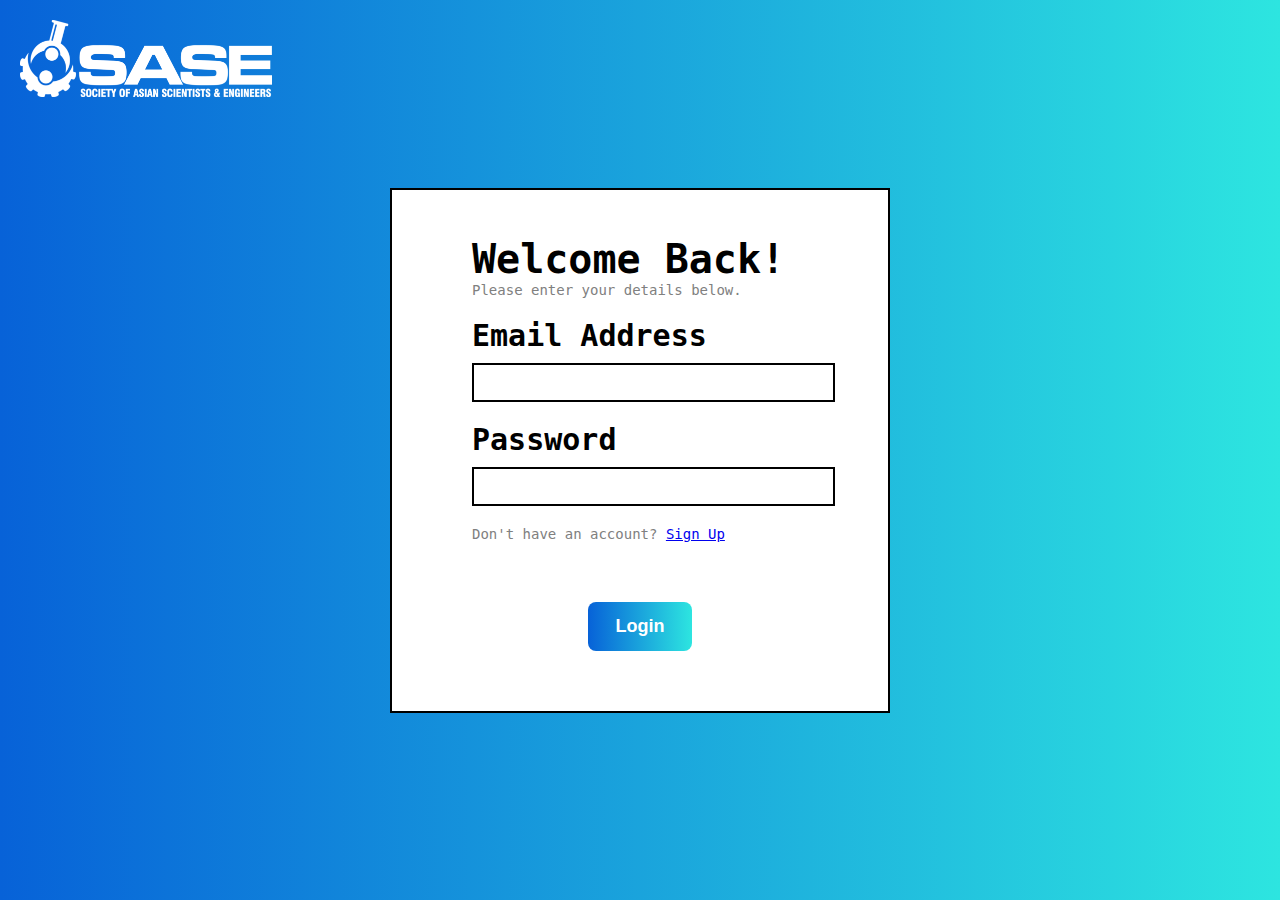
<file: frontend/index.html>
<!DOCTYPE html>
<html>
    <head>
        <meta charset="UTF-8">
        <meta name="viewport" content="width=device-width, initial-scale=1.0">
        <meta http-equiv="X-UA-Compatible" content="ie=edge">
        <title>Personal Rating App</title>
        <link rel="stylesheet" href="./style.css">
    </head>
    <body>
        <img class="top-left" src="../images/sase_logo.png" alt="Logo">
        <div class="box">
            <h1>Welcome Back!</h1>
            <p class="subtitle">Please enter your details below.</p>
            
            <form id="login-form">
                <h2>Email Address</h2>
                <input class="field" type="email" name="email" placeholder="" required>
                <h2>Password</h2>
                <input class="field" type="password" name="password" placeholder="" required>
                <p class="subtitle">Don't have an account? <a href="signin.html" class="signup-link">Sign Up</a></p>
                <button type="submit">Login</button>
            </form>
        </div>
        <script src="login.js"></script>
    </body>
</html>
</file>
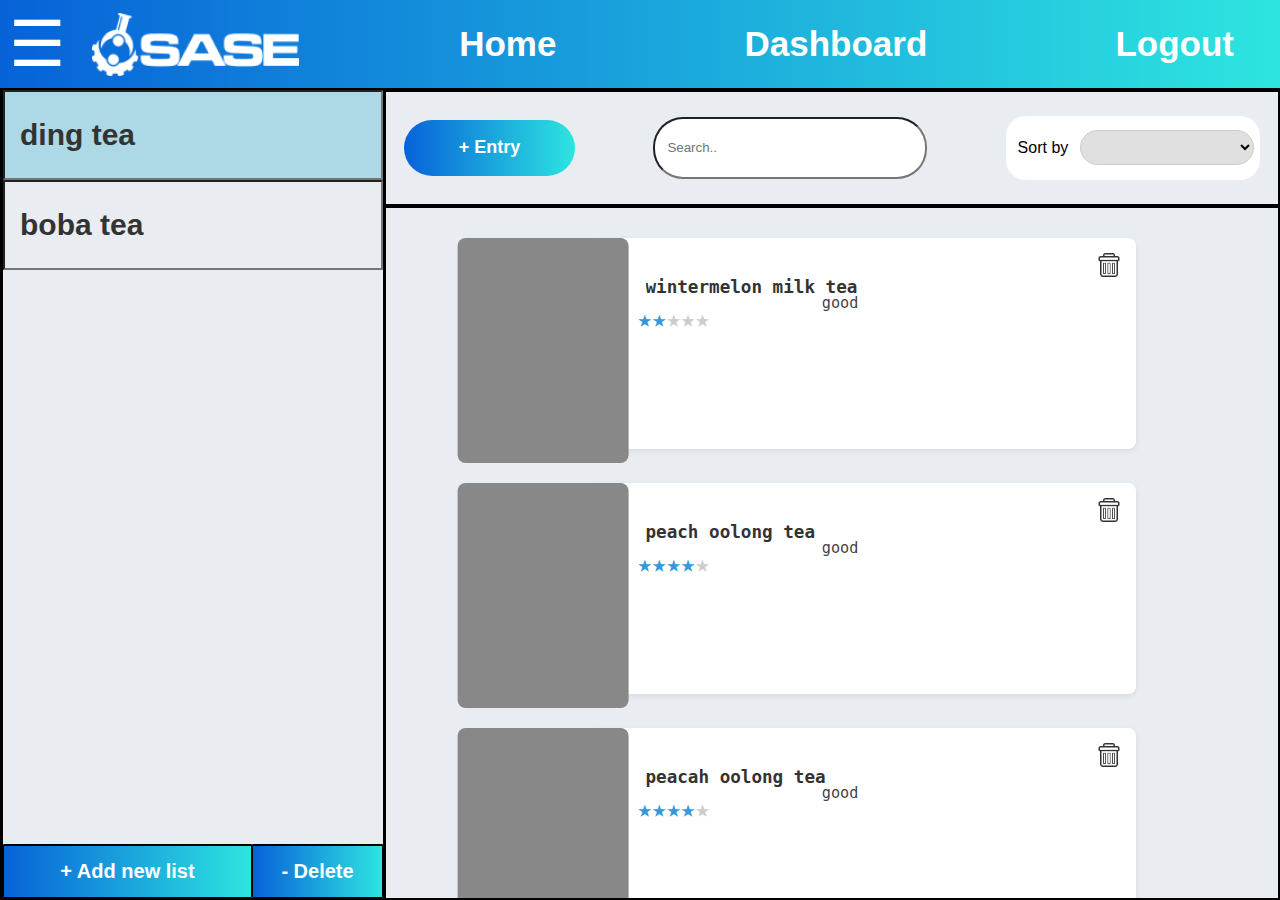
<file: frontend/dashboard.html>
<!DOCTYPE html>
<html>
    <head>
        <meta charset="UTF-8">
        <meta name="viewport" content="width=device-width, initial-scale=1.0">
        <meta http-equiv="X-UA-Compatible" content="ie=edge">
        <title>Dashboard</title>
        <link rel="stylesheet" href="./dashboard_style.css">
    </head>
    <body>
        <div class="navbar">
            <div class="navbar-left-group">
                <div class="menu-icon">&#9776;</div>
                <img class ="top-left-logo"src="../images/sase_logo_white.png" alt="Logo">
            </div>
            <button onclick="location.href='home.html'" type="button"class ="navbtn-list">Home</button>
            <button onclick="location.href='dashboard.html'" type="button"class ="navbtn-dash">Dashboard</button>
            <button onclick="location.href='index.html'" type="button" class="navbtn-log-out">Logout</button>
        </div>


        <div class="box-container">
            <div class="box-category" id="categoryContainer" >
                <!-- Add & Delete Categories -->
                <div class = "category-scroll-list" id="buttonList"></div>
                <div class = "category-button-row">
                <button class="category-list-add-btn" id="addCategoryBtn" onclick="addCategoryName()">+ Add new list</button>
                <button class="category-list-delete-btn" id="deleteCategoryBtn" onclick="deleteCategoryName()">- Delete</button>
                </div>

            </div>
            
            <div class="box-list">
                <div class="box-list-options">
                    <button class="category-btn">+ Entry</button>
                    <input class="category-search" type="text" placeholder="Search..">
                    <div class="sort-container">
                        <span class="sort-by">Sort by</span>
                        <select class="sort-options" id="sortBy">
                            <option value="default"></option>
                            <option value="rating-desc">Rating (Descending)</option>
                            <option value="rating-asc">Rating (Ascending)</option>
                            <option value="name(a-z)">Name (A-Z)</option>
                            <option value="name(z-a)">Name (Z-A)</option>
                        </select>
                    </div>
                </div>
                <div class="box-list-content" id="entryContainer">
                    <h1>Welcome!</h1>
                    <!-- Entries will be dynamically added here -->
                </div>
            </div>
        </div>
        

        <!-- The Modal -->
        <div id="myModal" class="modal">
            <div class="modal-content">
                <div class="modal-header">
                    <h2>Add New Entry</h2>
                    <span class="close">&times;</span>
                </div>
                <form id="entryForm">
            <!-- Image Upload Section -->
                    <div class="image-upload">
                        <div class="image-preview" onclick="openFilePicker()">
                            <span>+</span>
                            <p>Add image</p>
                        </div>
                        <input type="file" id="imageInput" style="display: none;" accept="image/*">
                    </div>
    
                    <div class="form-details-column">
                        <!-- Title Input -->
                    
                        <div class="form-group">
                            <label for="title">Title</label>
                            <input type="text" id="title" name="title" required>
                        </div>
        
                        <!-- Rating Section -->
                        <div class="form-group">
                            <div class="rating">
                                <span class="rating-star" data-rating="1">&#9733;</span>
                                <span class="rating-star" data-rating="2">&#9733;</span>
                                <span class="rating-star" data-rating="3">&#9733;</span>
                                <span class="rating-star" data-rating="4">&#9733;</span>
                                <span class="rating-star" data-rating="5">&#9733;</span>
                            </div>
                        </div>
                    </div>
            
    
            <!-- Tags Section -->
                    <div class="form-group-tags">
                        <span>Tags +</span>
                        <div id="tagList"></div>
                    </div>
    
            <!-- Review Input -->
                    <div class="form-group">
                        <label for="review">Review</label>
                        <textarea id="review" name="review" rows="5" required></textarea>
                    </div>
    
            <!-- Done Button -->
                    <button type="submit" class="done-btn">Done</button>
                </form>
            </div>
        </div>
        <script src="dashboard.js"></script>
    </body>
  </html>
</file>
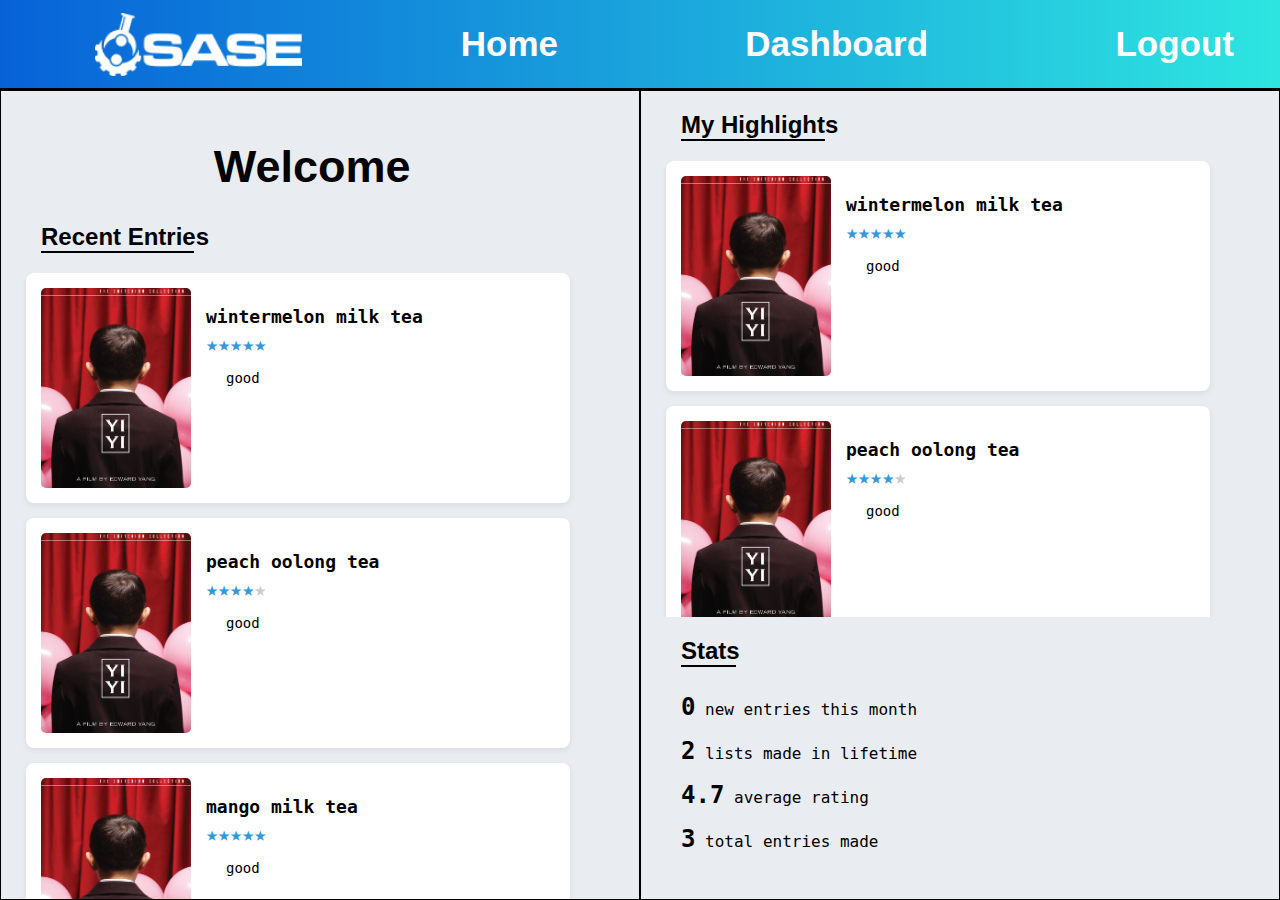
<file: frontend/home.html>
<!DOCTYPE html>
<html lang="en">
<head>
    <meta charset="UTF-8">
    <meta name="viewport" content="width=device-width, initial-scale=1.0">
    <meta http-equiv="X-UA-Compatible" content="ie=edge">
    <title>Homescreen</title>
    <link rel="stylesheet" href="./home_style.css">
</head>
<body>
    <div class="navbar">
        <div class="navbar-left-group">
            <div class="menu-icon">&#9776;</div>
            <img class ="top-left-logo"src="../images/sase_logo_white.png" alt="Logo">
        </div>
        <button onclick="location.href='home.html'" type="button"class ="navbtn-list">Home</button>
        <button onclick="location.href='dashboard.html'" type="button"class ="navbtn-dash">Dashboard</button>
        <button onclick="location.href='index.html'" type="button" class="navbtn-log-out">Logout</button>
    </div>

    <div class="box-container">
        <div class="box-recent" id="box-recent">
            <h1>Welcome</h1>
            <h2>Recent Entries</h2>
            <div class="scroll-box">
                <div class="content-wrapper"></div>
            </div>
        </div>
    
        <div class="box-lead" id="box-lead">
            <h2>My Highlights</h2>
            <div class="scroll-box">
                <div class="content-wrapper"></div>
        </div> 
        <h2>Stats</h2>
        <div class="box-stats" id="box-stats"></div>
    </div> 
    <script type="module" src="homescreen.js"></script>
</body>

</html>
</file>
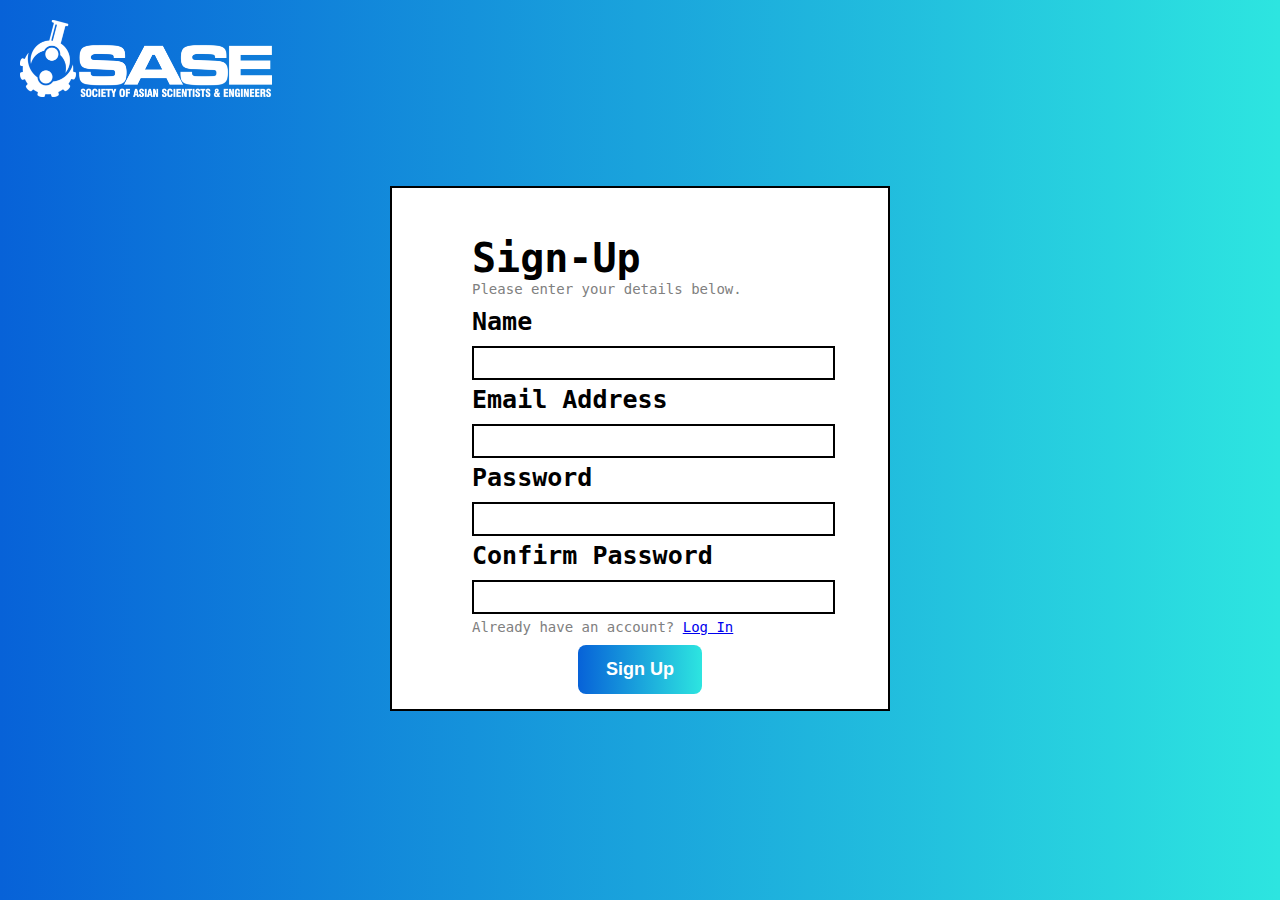
<file: frontend/signin.html>
<!DOCTYPE html>
<html>
    <head>
        <meta charset="UTF-8">
        <meta name="viewport" content="width=device-width, initial-scale=1.0">
        <meta http-equiv="X-UA-Compatible" content="ie=edge">
        <title>Personal Rating App</title>
        <link rel="stylesheet" href="./signinstyle.css">
    </head>
    <body>
        <img class="top-left" src="../images/sase_logo.png" alt="Logo">
        <div class="box">
            <h1>Sign-Up</h1>
            <p class="subtitle">Please enter your details below.</p>
            
            <form id="signup-form">
                <h2>Name</h2>
                <input class="field" type="name" name="name" placeholder="" required>
                <h2>Email Address</h2>
                <input class="field" type="email" name="email" placeholder="" required>
                <h2>Password</h2>
                <input class="field" type="password" name="password" placeholder="" required>
                <h2>Confirm Password</h2>
                <input class="field" type="password" name="confirm-password" placeholder="" required>
                <p class="subtitle">Already have an account? <a href="index.html" class="signup-link">Log In</a></p>
                <button type="submit">Sign Up</button>
            </form>
        </div>
        <script src="signin.js"></script>
    </body>
</html>
</file>
<file: frontend/style.css>
body {
    display: flex;
    justify-content: center;
    align-items: center;
    min-height: 100vh;
    margin: 0;
    background-image: linear-gradient(to right, #0762d8 , #2de5e0);
    font-family: 'Incosolate', monospace;
}

h1{
    font-size: 40px;
    margin-bottom:0px;
}

h2{
    font-size: 30px;
    margin-top:0px;
    margin-bottom:10px;
}

button {
    display:block;
    margin: 60px auto; /* 20px top margin; auto left/right centers it; adjust bottom margin as needed */
    font-size: 18px;  /* Makes text larger */
    padding: 14px 28px;  /* Increases button size */
    background: linear-gradient(to right, #0762d8, #2de5e0); /* Gradient */
    color: white;  /* White text */
    border: none;  /* Removes default border */
    border-radius: 8px;  /* Rounded corners */
    cursor: pointer;  /* Changes cursor to pointer */
    transition: 0.3s ease; /* Smooth hover effect */
    font-weight:bold;
}

button:hover {
    opacity: 0.8; /* Slight transparency on hover */
}


img.top-left {
    position: absolute;
    top: 20px;   /* Adjust as needed */
    left: 20px;  /* Adjust as needed */
    width: 251.75px;
    height: 76.875px;
}

.subtitle{
    font-size: 14px;
    margin-top:0px;
    margin-bottom:20px;
    color:grey;
}

.field{
    margin-bottom:20px;
    padding-top:10px;
    padding-bottom:10px;
    padding-right:180px;
    border:2px solid black;
}


.box {
    box-sizing:border-box; /*makes padding part of the box's dimensions*/
    flex-direction: column;
    display: flex;
    width: 500px;
    height: 525px;
    align-items: top;
    border: 2px solid black;
    padding-top:20px;
    padding-left:80px;
    padding-right:80px;
    background:white;
}
</file>
<file: frontend/dashboard_style.css>
/* background */
body {
    display: flex;
    flex-direction: column;
    min-height: 100vh;
    margin: 0;
    background-image: linear-gradient(to right, #0762d8 , #2de5e0);
    font-family: 'Incosolate', monospace;
}

/* general buttons */
button {
    display:block;
    font-size: 18px;  /* Makes text larger */
    padding: 14px 28px;  /* Increases button size */
    background: transparent; /* Gradient */
    color: white;  /* White text */
    border: none;  /* Removes default border */
    border-radius: 8px;  /* Rounded corners */
    cursor: pointer;  /* Changes cursor to pointer */
    transition: 0.3s ease; /* Smooth hover effect */
    font-weight:bold;
}


button:hover {
    opacity: 0.8; /* Slight transparency on hover */
}


.navbar {
    display: flex;
    align-items: center;
    justify-content: space-between; /* Ensures items are spaced out */
    width: 100%;
    height: 10vh;
    border-bottom: 2px solid black; /* Creates the box border */
    box-sizing: border-box; /* REMOVE ONCE BORDER IS REMOVED */
}

.navbar-left-group {
    display: flex;
    align-items: center;
    gap: 3vh;
}

/* hamburger icon on the top left */
.menu-icon {
    font-size: 7vh;
    color: white;
    cursor: pointer;
    margin-left: 1vh;
}

/* dashboard button in navbar */
.navbtn-dash{ 
    color: white;
    font-size: 35px;
}

.navbtn-dash:hover {
    background: rgba(0, 0, 0, 0.1); /* Darker on hover */
}
/* list/profile button in navbar */
.navbtn-list{ 
    color: white;
    font-size: 35px;
}

.navbtn-list:hover {
    background: rgba(0, 0, 0, 0.1); /* Darker on hover */
}

/* logout button for navbar */
.navbtn-log-out{ 
    margin-right: 2vh;
    color: white;
    font-size: 35px;
}

.navbtn-log-out:hover {
    background: rgba(0, 0, 0, 0.1); /* Darker on hover */
}

/* sase logo */
img.top-left-logo { 
    height: 7vh;
}

.box-container {
    height: 90vh;
    display: flex;
    flex-direction: row;
    /*border: 2px solid orange; /* Creates the box border */
    box-sizing: border-box; /* REMOVE ONCE BORDER IS REMOVED */
}

/* big block to hold all the items */
.box-list{
    width: 70%;
    height: 100%;
    flex-direction: row;
    display: flex;
    flex-direction: column;
    /* align-items: top;  NOTE: For flex-direction: column, you might mean align-items: flex-start; */
    align-items: flex-start; /* Align items to the start (top) of the container */
    background: #e9edf2;
    /*border: 2px solid red; /* Creates the box border */
    /* Add transition to match the sidebar */
    transition: width 0.7s ease-in-out;
    overflow: hidden;
    box-sizing: border-box; /* REMOVE ONCE BORDER IS REMOVED */
}

.box-list-options {
    display: flex;
    flex-direction: row;
    align-items: center;
    justify-content: space-between;
    padding-left: 2vh;
    padding-right: 2vh;
    width: 100%;
    height: 15%;
    border: 2px solid black; /* Creates the box border */
    box-sizing: border-box; /* Includes padding and border in the element's total size */
}

::-webkit-scrollbar {
    display: flex;
    flex-direction: column;
    background-color: lightgray;
    width: 16px; /* Width of the scrollbar */
}

::-webkit-scrollbar-thumb {
    background-color:  #a3a3a3;
    border-radius: 100px;
    border: 4px solid lightgray;
}

.box-list-content{
    padding-top: 20px; 
    overflow-y: auto;  /* Enable vertical scrolling when content exceeds the max height */
    padding-right: 10px; /* Optional, add some padding for better scrollbar visibility */
    display: flex;
    flex-direction: column;
    align-items: center;
    overflow-x: hidden;
    width: 100%;
    height: 90%;
    border: 2px solid black; /* Creates the box border */
    box-sizing: border-box; /* Includes padding and border in the element's total size */
}

/* small block that holds category list */
.box-category{
    box-sizing: border-box; /*makes padding part of the box's dimensions*/
    flex-direction: column;
    display: flex;
    width: 30%;
    height: 100%;
    align-items: top;
    background:#e9edf2;
    border-left: 3px solid black;
    border-right: 1px solid black;
    border-bottom: 2px solid black;
    transition: width 0.7s ease-in-out;
    overflow: hidden;
    padding: 0;
}

.box-category.show {
    width: 0%;
}

/* entry button */
.category-btn{
    height: 50%;
    width: 20%;
    background: linear-gradient(to right, #0762d8 , #2de5e0);
    border-radius: 30px;
    color: white;
    font-size: 18px;
    text-align: center;
    transition: all 0.7s ease-in-out;
    padding: 0px;
}


/* search bar */
.category-search{
    border-radius: 30px;
    height: 50%;
    width: 20vw;
    transition: all 0.7s ease-in-out;
    padding-left: 12px;
}


/* Added Styles for Sort By */
.sort-container {
    display: flex; 
    flex-direction: row; 
    align-items: center;
    justify-content: flex-start;
    padding: 4px 12px;
    height: 50%;
    width: 18vw;
    background-color: white; /* Light grey background */
    border-radius: 20px; /* Rounded corners */
    font-family: sans-serif;
    font-size: 16px;
    transition: all 0.7s ease-in-out;
}

.sort-container .sort-by {
    margin-right: 12px;
    white-space: nowrap; /* Prevent text from wrapping */
}

.sort-options {
    width: 18vw;
    padding: 8px 15px;
    border-radius: 20px;
    border: 1px solid #ccc; /* Add a border for input */
    background-color: #e0e0e0; /* Slightly darker grey for the input */
    white-space: nowrap; /* Prevent text from wrapping */
    transition: all 0.7s ease-in-out;
}

.sort-container datalist {
    background-color: #f0f0f0; /* Light grey for the datalist */
    border: 1px solid #ccc;
    border-radius: 5px;
}

.sort-container datalist option {
    padding: 5px 10px;
}


/* Modal styles for pop up*/
.modal {
    display: none; /* Hidden by default */
    justify-content: center;
    align-items: center;
    position: fixed;
    z-index: 9999; /* Pop up (on top of other elements) */
    left: 0;
    top: 0;
    width: 100%;
    height: 100%;
    background-color: rgba(0, 0, 0, 0.5); /* Semi-transparent background */
}

.modal-content {
    display: flex;
    flex-direction: column;
    background-color: #fff; /* White background for now */
    padding: 20px;
    border-radius: 8px;
    width: 70%;
    height: 70%;
    max-width: 600px;
    text-align: center;
    box-shadow: 0 4px 6px rgba(0, 0, 0, 0.1);  /* Add shadow for depth */
}
  
.modal-header {
    display: flex;  
    width: 100%;
    justify-content: space-between;  /* Add space in between */
    align-items: center;
    margin-bottom: 20px;
}
  
.modal-header h2 {
    font-size: 24px;
    color: #333;  /* Dark gray */
    margin: 0;
}

#entryForm {
    display: flex;  
    flex-direction: row;
    width: 100%;
    height: 100%;
    align-items: flex-start;
    flex-wrap: wrap;
}
  
.close {
    color: #aaa;  /* Color of close button, different from background */
    font-size: 28px;
    font-weight: bold;
    cursor: pointer;
}
  
.image-upload {
    display: flex;
    width: 30%;
    height: 40%;
    justify-content: space-between;
    align-items: center;
    margin-bottom: 20px;
}
  
.image-preview {
    width: 150px;
    height: 150px;
    background-color: #ddd; /* Light gray background */
    display: flex;
    flex-direction: column;
    justify-content: center;
    align-items: center;
    border-radius: 8px;
    font-size: 36px;
    color: #888;
    cursor: pointer; /* Changes the cursor to a pointer */
}
  
.image-preview p {
    margin-top: 10px;
    font-size: 16px; /* Sets the font size for "Add image" */
    color: #888; /* Gray text */
}
  
.form-details-column {
    display: flex;
    flex-direction: column; /* Aligns items in a column */
    width: 70%;
    height: 40%;
    justify-content: center; /* Centers items vertically */
    align-items: center; /* Centers items horizontally */
}

.form-group {
    margin-bottom: 20px; /* Adds space below each form group */
    width: 100%;
    height: 30%;
}
  
.form-group label {
    display: block; /* Makes the label a block-level element */
    margin-bottom: 5px; 
    font-weight: bold;
    color: #333;
}
  
.form-group input,
.form-group textarea {
    width: 100%; /* Makes the input/textarea fill the width */

    padding-bottom: 10px; 
    border: 1px solid #ccc;
    border-radius: 4px;
    font-size: 16px;
}
  
.rating {
    display: flex; /* Aligns stars in a row */
    justify-content: center;
    margin-bottom: 10px;
}
  
.rating-star {
    font-size: 24px; /* Sets the size of the stars */
    color: #ccc; /* Light gray color for inactive stars */
    cursor: pointer;
}
  
.rating-star.active {
    color: gold; /* Changes the color to gold for active stars */
}


.done-btn{
    color:white;
    background: linear-gradient(to right, #0762d8 , #2de5e0);
}

.entry-card {
    position: relative;
    display: flex;
    flex-direction: row;
    background-color: #fff;
    padding: 1px 16px;
    margin-left: 20vw;
    margin-bottom: 14px;
    box-shadow: 0 2px 6px rgba(0, 0, 0, 0.08);
    transition: 0.2s ease-in-out;
    width: 40vw;
    align-items: flex-start; /* align top of image and text */
    transition: all 0.7s ease-in-out;
    border-radius: 8px;
}

  .box-container.sidebar-closed .entry-card {
    transform: translateX(0vw); /* Adjust this as needed */
    width: 60vw;
}

.entry-card > div {
    margin: 10px;
    padding: 20px;
    font-size: 30px; 
  }

.entry-all:hover {
    transform: scale(1.01);
}

/* title of the entry */
.entry-title {
    font-size: 1.1rem;
    font-weight: bold;
    margin: 0.5rem;
    text-overflow: ellipsis;
    overflow: hidden;
}

/* rating stars of the item */
.entry-stars {
    font-size: 1.1rem;
    color: #3498db;
}
  
  /* review text of the item */
.entry-review {
    width: 24vw;
    transform: translateX(60%) translateY(-6vh); 
    font-size: 0.95rem;
    color: #444;
    overflow: hidden;
    text-overflow: ellipsis;
    transition: all 0.7s ease-in-out;
}
.box-container.sidebar-closed .entry-review {
    width: 40vw;
    transform: translateX(35%) translateY(-6vh); 
}


.entry-img {
    width: 19vh;  /* Set a fixed width for the image */
    height: 25vh; /* Set a fixed height for the image */
    background-color: #888;
    background-size: cover;
    background-position: center;
    background-repeat: no-repeat;
    transform: translateX(-53vw);
    flex-shrink: 0; /* Prevents the image from shrinking */
    flex-grow: 0; /* Prevents the image from growing */
    margin-right: 12px; /* Add space between the image and the text */
    transition: all 0.7s ease-in-out; 
    border-radius: 8px;
}
.box-container.sidebar-closed .entry-img {
    transform: translateX(-73vw); /* Remove the huge negative offset */
    
}

.entry-info {
    display: flex;
    flex-direction: column; /* Arrange the text elements in a column */
    font-size: 16px;
    color: #333;
}

.entry-all {
    display: flex;
    justify-content: space-between;
    padding: 10px;
  }

.category-scroll-list {
    flex: 1;
    overflow-y: auto;
    display: flex;
    flex-direction: column;
    padding: 0;
    margin: 0;
    top: 10%
}

.category-list-add-btn{
    background: linear-gradient(to right, #0762d8 , #2de5e0);
    font-size: 20px;
    font-weight: bold;
    width: 80%;
    height: 15%;
    border-radius: 3px;
    border-top: 2.5px solid;
    border-color: black;
}

.category-button-row{
    display: flex;
}

.category-button-row > button {
    flex-grow: 3; /* Makes buttons take equal space */
    height: 100%;
    font-size: 20px;
    font-weight: bold;
    background: linear-gradient(to right, #0762d8 , #2de5e0);
    border-radius: 1px;
    border: 1.3px solid;
    border-top: 2px solid;
    border-color: black;
}

.category-list-delete-btn{
    background: linear-gradient(to right, #0762d8 , #2de5e0);
    font-weight: bold;
    text-align: center;
    width: 40%; 
    height: 10px;
    border-radius: 3px;
    border-top: 2.5px solid;
    border-color: black;
}


.category-name-container{
    width: 100%;
    max-width: 500px;
    margin-top: 20px;
    display: flex;
    flex-direction: column;
    gap: 10px;
    overflow: hidden;
}

.category-name-btn{
    display: block;
    color: #333;
    width: 100%;
    min-height: 10vh;
    padding: 10px 15px;
    font-size: 30px;
    text-align: left;
    border: none;
    border-radius: 1px;
    border-bottom: 2px solid black;
    border-right: 2px solid black;
    background-color: #e9edf2;
    box-sizing: border-box;
    cursor: pointer;
    overflow: hidden;
    margin: 0;
}

.category-name-btn.active-category {
    background-color: lightblue; /* Or any highlight style you prefer */
    /* Add other styles like font-weight if desired */
    /* font-weight: bold; */
}

.category-name-btn-input{
    display: block;
    font-weight:bold;
    color: #333;
    width: 100%;
    min-height: 10vh;
    padding: 10px 15px;
    font-size: 30px;
    text-align: left;
    background-color: #e9edf2;
    box-sizing: border-box;
    cursor: pointer;
    overflow: hidden;
    margin: 0;
}

.category-name-btn-input.active-category {
    background-color: lightblue;
  }

  .trash-icon {
    position: absolute;
    margin-right: 1vh;
    margin-top: 1vh;
    top: 6px;
    right: 6px;
    width: 24px;
    height: 24px;
    cursor: pointer;
    transition: transform 0.2s ease;
  }

  .trash-icon:hover {
    transform: scale(1.2);
  }
</file>
<file: frontend/home_style.css>
/* background */
body {
    display: flex;
    flex-direction: column;
    min-height: 100vh;
    margin: 0;
    background-image: linear-gradient(to right, #0762d8 , #2de5e0);
    font-family: 'Incosolate', monospace;
}

/* general buttons */
button {
    display:block;
    font-size: 18px;  /* Makes text larger */
    padding: 14px 28px;  /* Increases button size */
    background: transparent; /* Gradient */
    color: white;  /* White text */
    border: none;  /* Removes default border */
    border-radius: 8px;  /* Rounded corners */
    cursor: pointer;  /* Changes cursor to pointer */
    transition: 0.3s ease; /* Smooth hover effect */
    font-weight:bold;
}


button:hover {
    opacity: 0.8; /* Slight transparency on hover */
}


.navbar {
    display: flex;
    align-items: center;
    justify-content: space-between; /* Ensures items are spaced out */
    width: 100%;
    height: 10vh;
    border-bottom: 2.5px solid black; /* Creates the box border */
    box-sizing: border-box; /* REMOVE ONCE BORDER IS REMOVED */
}

.navbar-left-group {
    display: flex;
    align-items: center;
    gap: 3vh;
}


/* hamburger icon on the top left */
.menu-icon {
    font-size: 7vh;
    color: white;
    cursor: pointer;
    margin-left: 1vh;
    display: none;
}

/* dashboard button in navbar */
.navbtn-dash{ 
    color: white;
    font-size: 35px;
}

.navbtn-dash:hover {
    background: rgba(0, 0, 0, 0.1); /* Darker on hover */
}
/* list/profile button in navbar */
.navbtn-list{ 
    color: white;
    font-size: 35px;
}

.navbtn-list:hover {
    background: rgba(0, 0, 0, 0.1); /* Darker on hover */
}

/* logout button for navbar */
.navbtn-log-out{ 
    margin-right: 2vh;
    color: white;
    font-size: 35px;
}

.navbtn-log-out:hover {
    background: rgba(0, 0, 0, 0.1); /* Darker on hover */
}

/* sase logo */
img.top-left-logo { 
    margin-left: 10.5vh;
    height: 7vh;
    cursor: pointer;
}

.box-container {
    height: 90vh;
    display: flex;
    flex-direction: row;;
    /* border: 2px solid orange; Creates the box border */
    box-sizing: border-box; /* REMOVE ONCE BORDER IS REMOVED */
}

/* big block to hold all the items */
.box-recent{
    width: 50%;
    height: 100%;
    flex-direction: row;
    display: flex;
    flex-direction: column;
    overflow: hidden;
    /* align-items: top;  NOTE: For flex-direction: column, you might mean align-items: flex-start; */
    align-items: flex-start; /* Align items to the start (top) of the container */
    background: #e9edf2;
    border: 1.5px solid black; /* Creates the box border */
    /* Add transition to match the sidebar */
    transition: auto 0.7s ease-in-out, width 0.7s ease-in-out;
    box-sizing: border-box; /* REMOVE ONCE BORDER IS REMOVED */
}

h1{
        font-size: 45px; /* Makes the text bigger */
        margin-left: 40px; /* Tabs it over from the left */
        transform: translateY(20px); /* Adds space at the bottom */
        text-align: center; /* Centers the text itself */
        width: 85%; /* Limits the width so the centering works better */
        font-family: 'Roboto', sans-serif; /* Changes the font */
}
h1::after
{
    content: ' ';
    display: block;
    width: 90%;
}

h2 {
    margin-left: 40px; /* Adds space from the left wall */
    font-family: 'Roboto', sans-serif;
}

h2:after
{
    content:' ';
    display:block;
    border:1px solid black;
    width: 90%
}

::-webkit-scrollbar {
    display: flex;
    flex-direction: column;
    background-color: lightgray;
    width: 7px; /* Width of the scrollbar */
}

::-webkit-scrollbar-thumb {
    background-color:  #a3a3a3;
    border-radius: 100px;
}

.scroll-box {
    margin-left: 15px;
    width: 90%;
    height: auto;
    overflow-y: auto;
    background: transparent;
    border: 0px solid #ccc;
    /* padding: 10px; */
    direction: rtl;
    /* box-shadow: 0 2px 5px rgba(0,0,0,0.1); */
}

.content-wrapper {
    direction: ltr; /* Keep the text flowing from left to right */
    padding-right: 10px; /* This compensates for the scrollbar */
    background-color: transparent;
}

.box-lead{
    width: 50%;
    flex-direction: 100%;
    flex-direction: row;
    display: flex;
    flex-direction: column;
    /* align-items: top;  NOTE: For flex-direction: column, you might mean align-items: flex-start; */
    align-items: flex-start; /* Align items to the start (top) of the container */
    background: #e9edf2;
    border: 1.5px solid black; /* Creates the box border */
    /* Add transition to match the sidebar */
    transition: auto 0.7s ease-in-out, width 0.7s ease-in-out;
    box-sizing: border-box; /* REMOVE ONCE BORDER IS REMOVED */
}


.entry {
    display: flex;
    background-color: white;
    padding: 15px;
    margin-bottom: 15px;
    border-radius: 8px;
    box-shadow: 0 2px 6px rgba(0, 0, 0, 0.08);
    transition: transform 0.2s ease, box-shadow 0.2s ease;
    margin-right: 10px;
    margin-left: 10px;
}



.entry-img {
    width: 150px; /* Adjust image width */
    height: auto;
    border-radius: 5px;
    object-fit: cover; /* Ensures the image is cropped instead of stretched */
}

.entry-content {
    margin-left: 15px;
    display: flex;
    flex-direction: column;
    flex-grow: 1;
}

.title {
    font-size: 18px;
    font-weight: bold;
    margin-bottom: 5px;
}

.rating {
    font-size: 20px;
    color: blue;
}

.info {
    font-size: 14px;
    color: gray;
    margin-top: 5px;
}

.review {
    width: 24vw;
    font-size: 14px;
    flex: 1;
    margin-left: 20px;
    overflow: hidden;
    text-overflow: ellipsis;
}

.box-stats{
    direction: ltr;
    width: 90%;
    height: auto;
    border: 0px solid #ccc;
    padding: 10px;
    margin-left: 30px;
    transform: translateY(-20px);
}

.number {
    flex-direction: row-reverse;
    font-weight: bold;
    font-size: 1.5em;
}

.entry-card {
    position: relative;
    display: flex;
    flex-direction: row;
    background-color: #fff;
    padding: 1px 16px;
    margin-left: 20vw;
    margin-bottom: 14px;
    box-shadow: 0 2px 6px rgba(0, 0, 0, 0.08);
    transition: 0.2s ease-in-out;
    width: 40vw;
    align-items: flex-start; /* align top of image and text */
    transition: all 0.7s ease-in-out;
}
</file>
<file: frontend/signinstyle.css>
body {
    display: flex;
    justify-content: center;
    align-items: center;
    min-height: 98vh;
    margin: 0;
    background-image: linear-gradient(to right, #0762d8 , #2de5e0);
    font-family: 'Incosolate', monospace;
}

h1{
    font-size: 40px;
    margin-bottom:0px;
}

h2{
    font-size: 25px;
    margin-top:0px;
    margin-bottom:10px;
}

button {
    display:block;
    margin: 10px auto; /* 20px top margin; auto left/right centers it; adjust bottom margin as needed */
    font-size: 18px;  /* Makes text larger */
    padding: 14px 28px;  /* Increases button size */
    background: linear-gradient(to right, #0762d8, #2de5e0); /* Gradient */
    color: white;  /* White text */
    border: none;  /* Removes default border */
    border-radius: 8px;  /* Rounded corners */
    cursor: pointer;  /* Changes cursor to pointer */
    transition: 0.3s ease; /* Smooth hover effect */
    font-weight:bold;
    margin-top: 10px;
}

button:hover {
    opacity: 0.8; /* Slight transparency on hover */
}

img.top-left {
    position: absolute;
    top: 20px;   /* Adjust as needed */
    left: 20px;  /* Adjust as needed */
    width: 251.75px;
    height: 76.875px;
}

.subtitle{
    font-size: 14px;
    margin-top:0px;
    margin-bottom:10px;
    color:grey;
}

.field{
    margin-bottom:5px;
    padding-top:10px;
    padding-bottom:10px;
    padding-right:180px;
    border:2px solid black;
    height: 10px;
}


.box {
    box-sizing:border-box; /*makes padding part of the box's dimensions*/
    flex-direction: column;
    display: flex;
    width: 500px;
    height: 525px;
    align-items: top;
    border: 2px solid black;
    padding-top:20px;
    padding-left:80px;
    padding-right:80px;
    background:white;
    margin-top:15px
}
</file>
